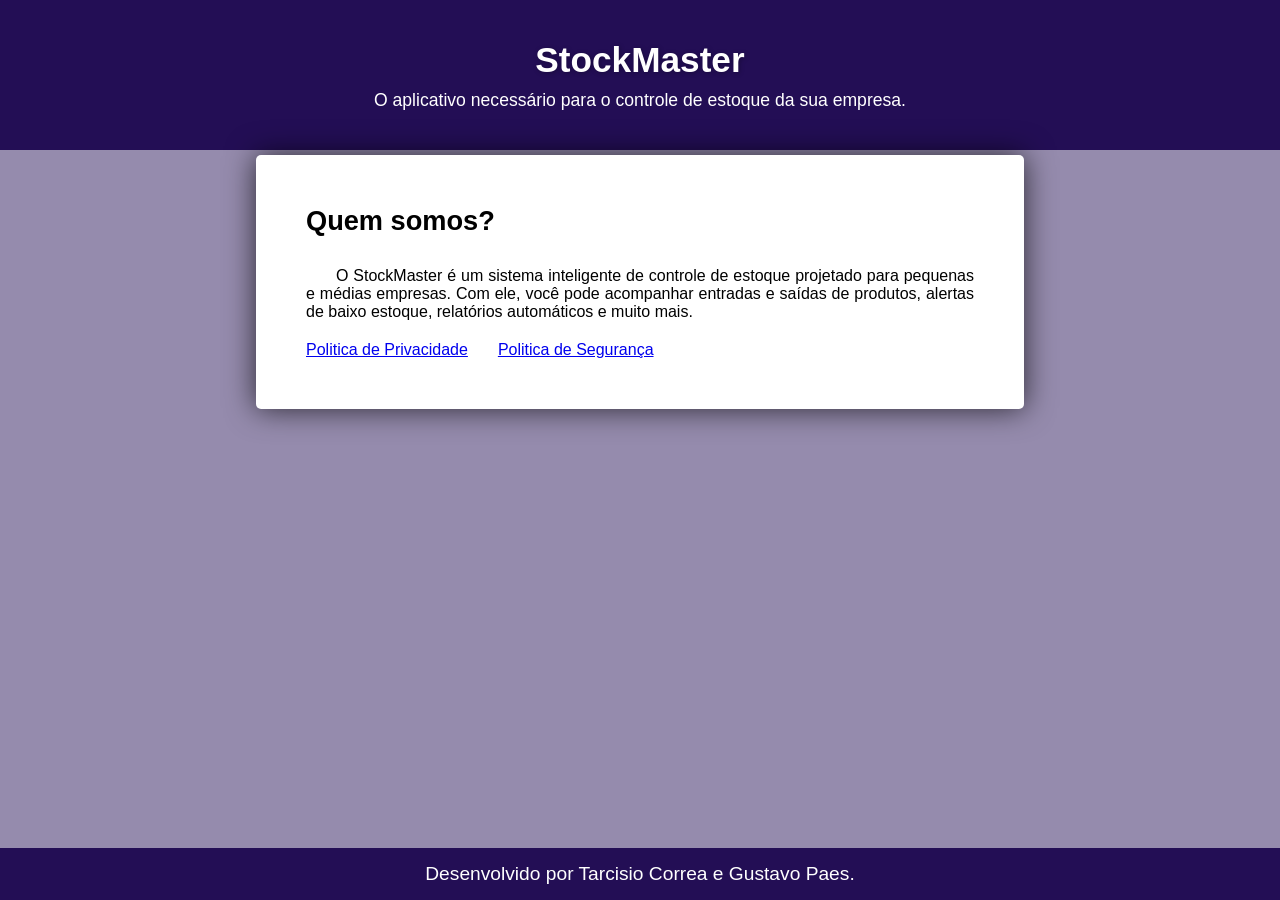
<file: index.html>
<!DOCTYPE html>
<html lang="pt-br">
<head>
    <meta charset="UTF-8">
    <meta name="viewport" content="width=device-width, initial-scale=1.0">
    <link rel="stylesheet" href="style/style.css">
    <title>StockMaster</title>
</head>
<body>
    <header>
      <h1>StockMaster</h1>
      <p>O aplicativo necessário para o controle de estoque da sua empresa.</p>
    </header>
    <section>
      <h2>Quem somos?</h2>
      <p>O StockMaster é um sistema inteligente de controle de estoque projetado para pequenas e médias empresas. Com ele, você pode acompanhar entradas e saídas de produtos, alertas de baixo estoque, relatórios automáticos e muito mais.</p>

      <div class="links">
        <a href="politica.html" target="_blank">Politica de Privacidade</a>
        <a href="seguranca.html" target="_blank">Politica de Segurança</a>
      </div>
    </section>
    
    <footer>
      <p>Desenvolvido por Tarcisio Correa e Gustavo Paes.</p>
    </footer>
</body>
</html>
</file>
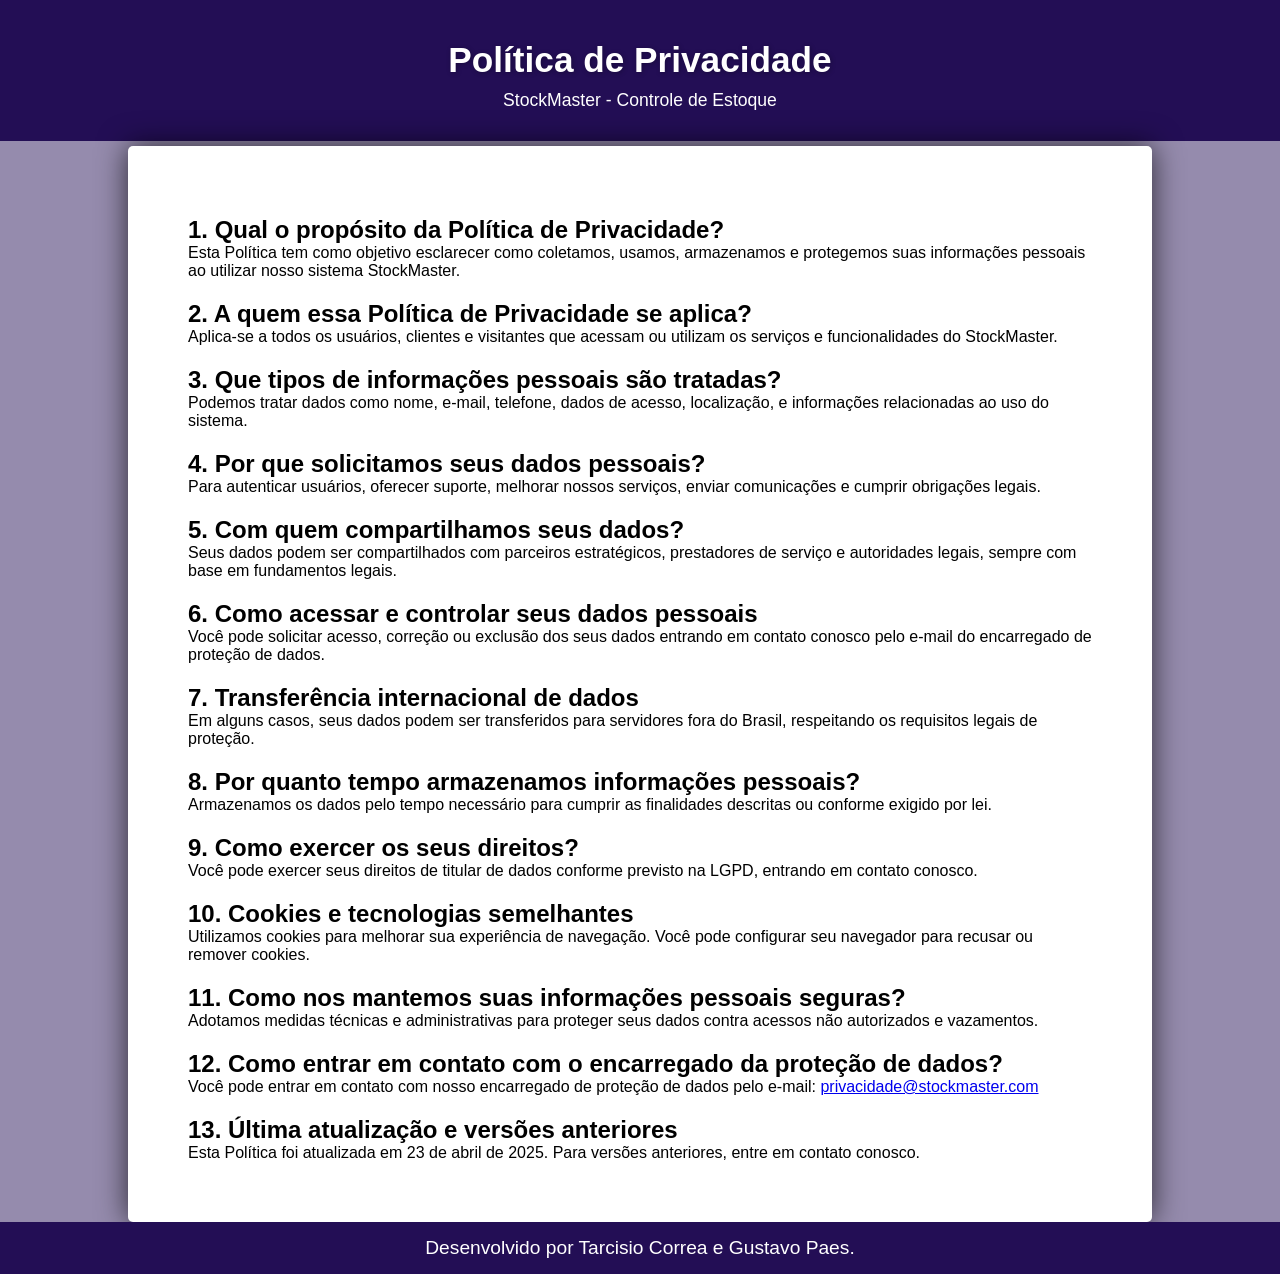
<file: politica.html>
<!DOCTYPE html>
<html lang="pt-br">
<head>
    <meta charset="UTF-8">
    <meta name="viewport" content="width=device-width, initial-scale=1.0">
    <link rel="stylesheet" href="style/style2.css">
    <title>Politica de Privacidade</title>
</head>
<body>
    <header>
        <h1>Política de Privacidade</h1>
        <p>StockMaster - Controle de Estoque</p>
      </header>
    
      <div class="container">
    
        <section>
          <h2>1. Qual o propósito da Política de Privacidade?</h2>
          <p>Esta Política tem como objetivo esclarecer como coletamos, usamos, armazenamos e protegemos suas informações pessoais ao utilizar nosso sistema StockMaster.</p>
        </section>
    
        <section>
          <h2>2. A quem essa Política de Privacidade se aplica?</h2>
          <p>Aplica-se a todos os usuários, clientes e visitantes que acessam ou utilizam os serviços e funcionalidades do StockMaster.</p>
        </section>
    
        <section>
          <h2>3. Que tipos de informações pessoais são tratadas?</h2>
          <p>Podemos tratar dados como nome, e-mail, telefone, dados de acesso, localização, e informações relacionadas ao uso do sistema.</p>
        </section>
    
        <section>
          <h2>4. Por que solicitamos seus dados pessoais?</h2>
          <p>Para autenticar usuários, oferecer suporte, melhorar nossos serviços, enviar comunicações e cumprir obrigações legais.</p>
        </section>
    
        <section>
          <h2>5. Com quem compartilhamos seus dados?</h2>
          <p>Seus dados podem ser compartilhados com parceiros estratégicos, prestadores de serviço e autoridades legais, sempre com base em fundamentos legais.</p>
        </section>
    
        <section>
          <h2>6. Como acessar e controlar seus dados pessoais</h2>
          <p>Você pode solicitar acesso, correção ou exclusão dos seus dados entrando em contato conosco pelo e-mail do encarregado de proteção de dados.</p>
        </section>
    
        <section>
          <h2>7. Transferência internacional de dados</h2>
          <p>Em alguns casos, seus dados podem ser transferidos para servidores fora do Brasil, respeitando os requisitos legais de proteção.</p>
        </section>
    
        <section>
          <h2>8. Por quanto tempo armazenamos informações pessoais?</h2>
          <p>Armazenamos os dados pelo tempo necessário para cumprir as finalidades descritas ou conforme exigido por lei.</p>
        </section>
    
        <section>
          <h2>9. Como exercer os seus direitos?</h2>
          <p>Você pode exercer seus direitos de titular de dados conforme previsto na LGPD, entrando em contato conosco.</p>
        </section>
    
        <section>
          <h2>10. Cookies e tecnologias semelhantes</h2>
          <p>Utilizamos cookies para melhorar sua experiência de navegação. Você pode configurar seu navegador para recusar ou remover cookies.</p>
        </section>
    
        <section>
          <h2>11. Como nos mantemos suas informações pessoais seguras?</h2>
          <p>Adotamos medidas técnicas e administrativas para proteger seus dados contra acessos não autorizados e vazamentos.</p>
        </section>
    
        <section>
          <h2>12. Como entrar em contato com o encarregado da proteção de dados?</h2>
          <p>Você pode entrar em contato com nosso encarregado de proteção de dados pelo e-mail: <a href="mailto:privacidade@stockmaster.com">privacidade@stockmaster.com</a></p>
        </section>
    
        <section>
          <h2>13. Última atualização e versões anteriores</h2>
          <p>Esta Política foi atualizada em 23 de abril de 2025. Para versões anteriores, entre em contato conosco.</p>
        </section>
    
      </div>

      <footer>
        <p>Desenvolvido por Tarcisio Correa e Gustavo Paes.</p>
      </footer>

</body>
</html>
</file>
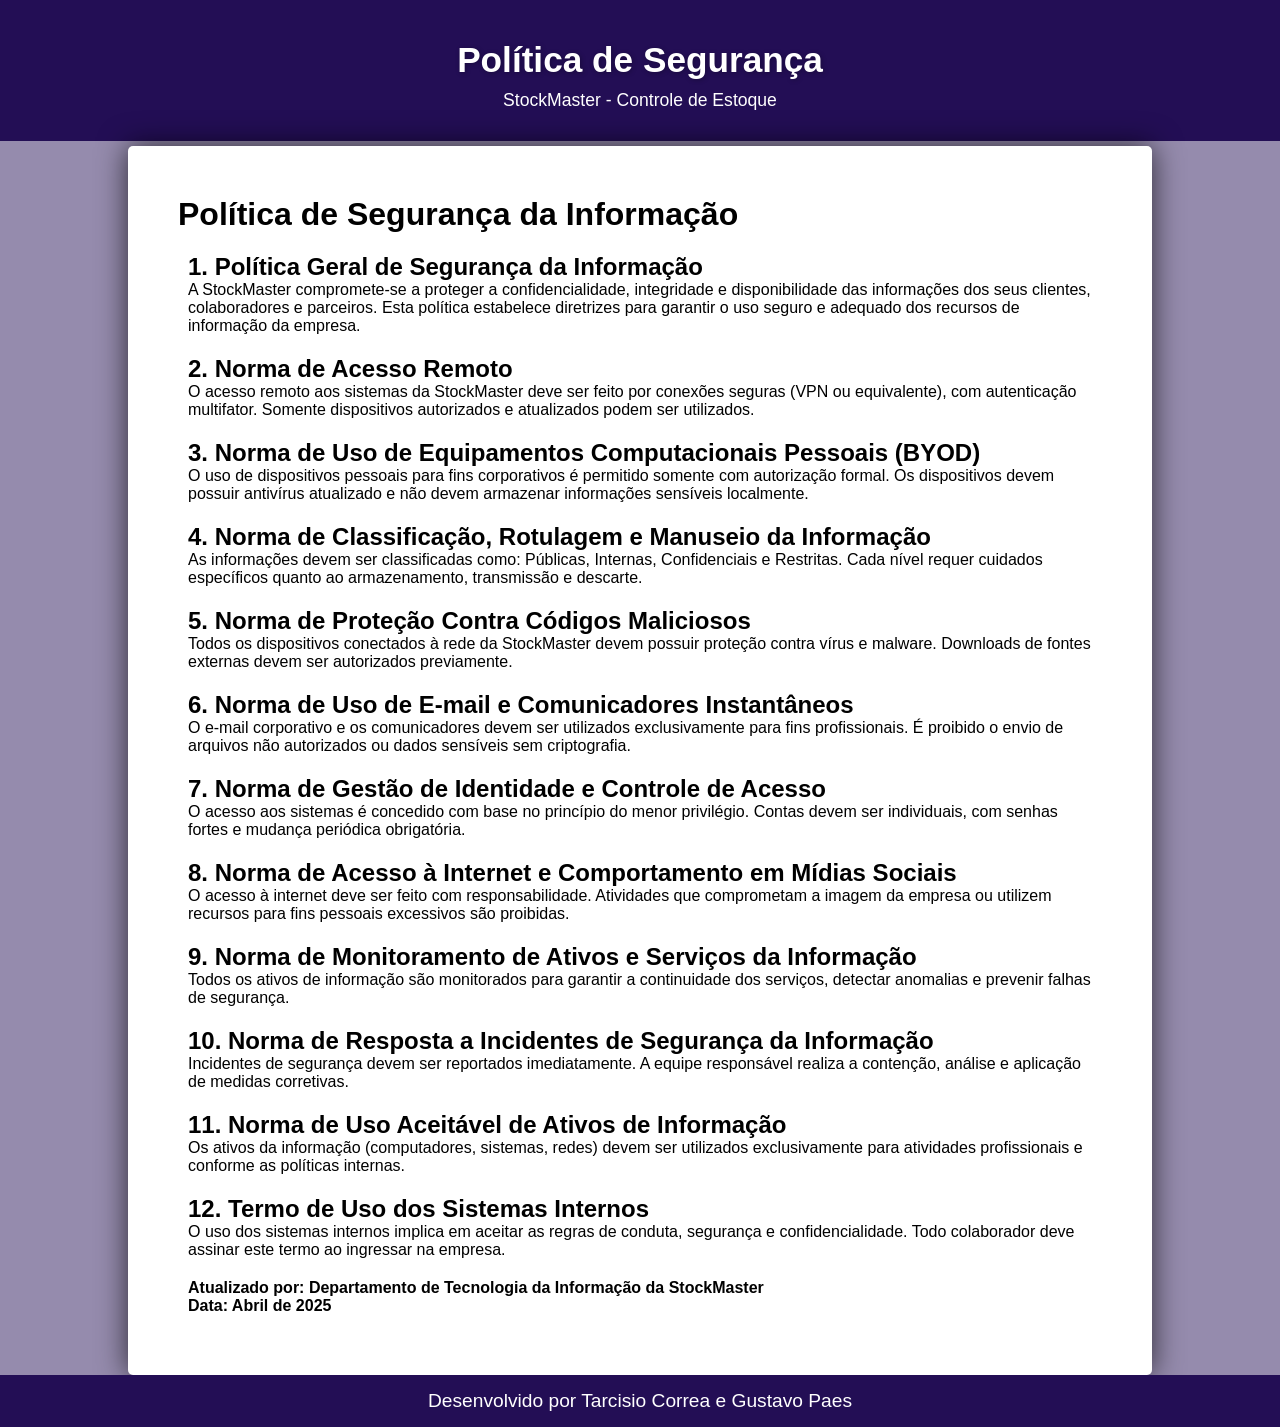
<file: seguranca.html>
<!DOCTYPE html>
<html lang="pt-br">
<head>
    <meta charset="UTF-8">
    <meta name="viewport" content="width=device-width, initial-scale=1.0">
    <link rel="stylesheet" href="style/seguranca.css">
    <title>Politica de Segurança</title>
</head>
<body>
    <header>
        <h1>Política de Segurança</h1>
        <p>StockMaster - Controle de Estoque</p>
    </header>
    <div class="container">
        <h1>Política de Segurança da Informação</h1>
    
        <section>
            <h2>1. Política Geral de Segurança da Informação</h2>
            <p>A StockMaster compromete-se a proteger a confidencialidade, integridade e disponibilidade das informações dos seus clientes, colaboradores e parceiros. Esta política estabelece diretrizes para garantir o uso seguro e adequado dos recursos de informação da empresa.</p>
        </section>
    
        <section>
            <h2>2. Norma de Acesso Remoto</h2>
            <p>O acesso remoto aos sistemas da StockMaster deve ser feito por conexões seguras (VPN ou equivalente), com autenticação multifator. Somente dispositivos autorizados e atualizados podem ser utilizados.</p>
        </section>
    
        <section>
            <h2>3. Norma de Uso de Equipamentos Computacionais Pessoais (BYOD)</h2>
            <p>O uso de dispositivos pessoais para fins corporativos é permitido somente com autorização formal. Os dispositivos devem possuir antivírus atualizado e não devem armazenar informações sensíveis localmente.</p>
        </section>
    
        <section>
            <h2>4. Norma de Classificação, Rotulagem e Manuseio da Informação</h2>
            <p>As informações devem ser classificadas como: Públicas, Internas, Confidenciais e Restritas. Cada nível requer cuidados específicos quanto ao armazenamento, transmissão e descarte.</p>
        </section>
    
        <section>
            <h2>5. Norma de Proteção Contra Códigos Maliciosos</h2>
            <p>Todos os dispositivos conectados à rede da StockMaster devem possuir proteção contra vírus e malware. Downloads de fontes externas devem ser autorizados previamente.</p>
        </section>
    
        <section>
            <h2>6. Norma de Uso de E-mail e Comunicadores Instantâneos</h2>
            <p>O e-mail corporativo e os comunicadores devem ser utilizados exclusivamente para fins profissionais. É proibido o envio de arquivos não autorizados ou dados sensíveis sem criptografia.</p>
        </section>
    
        <section>
            <h2>7. Norma de Gestão de Identidade e Controle de Acesso</h2>
            <p>O acesso aos sistemas é concedido com base no princípio do menor privilégio. Contas devem ser individuais, com senhas fortes e mudança periódica obrigatória.</p>
        </section>
    
        <section>
            <h2>8. Norma de Acesso à Internet e Comportamento em Mídias Sociais</h2>
            <p>O acesso à internet deve ser feito com responsabilidade. Atividades que comprometam a imagem da empresa ou utilizem recursos para fins pessoais excessivos são proibidas.</p>
        </section>
    
        <section>
            <h2>9. Norma de Monitoramento de Ativos e Serviços da Informação</h2>
            <p>Todos os ativos de informação são monitorados para garantir a continuidade dos serviços, detectar anomalias e prevenir falhas de segurança.</p>
        </section>
    
        <section>
            <h2>10. Norma de Resposta a Incidentes de Segurança da Informação</h2>
            <p>Incidentes de segurança devem ser reportados imediatamente. A equipe responsável realiza a contenção, análise e aplicação de medidas corretivas.</p>
        </section>
    
        <section>
            <h2>11. Norma de Uso Aceitável de Ativos de Informação</h2>
            <p>Os ativos da informação (computadores, sistemas, redes) devem ser utilizados exclusivamente para atividades profissionais e conforme as políticas internas.</p>
        </section>
    
        <section>
            <h2>12. Termo de Uso dos Sistemas Internos</h2>
            <p>O uso dos sistemas internos implica em aceitar as regras de conduta, segurança e confidencialidade. Todo colaborador deve assinar este termo ao ingressar na empresa.</p>
        </section>
    
        <section>
            <div class="footer">
              <p>Atualizado por: Departamento de Tecnologia da Informação da StockMaster
                <br>
              Data: Abril de 2025</p>
            </div>
        </section>
      </div>
      <footer>
        <p>Desenvolvido por Tarcisio Correa e Gustavo Paes</p>
      </footer>
</body>
</html>
</file>
<file: style/style.css>
*{
    margin: 0;
    padding: 0;
    box-sizing: border-box;
    font-family: Arial, Helvetica, sans-serif;
}

body{
    display: flex;
    flex-direction: column;
    height: 100vh;
    background-color: rgba(35, 14, 85, 0.479);
}

header{
    background-color: rgb(35, 14, 85);
    height: 150px;
    text-align: center;
    padding: 30px;
}

header h1{
    font-size: 2.2em;
    margin: 10px;
    color: white;
    text-shadow: 1px 1px 5px rgba(0, 0, 0, 0.295);
}

header p{
    color: white;
    font-size: 1.1em;
}

section{
    padding: 50px;
    background-color: white;
    width: 60%;
    margin: auto;
    margin-top: 5px;
    box-shadow: 0px 0px 30px rgba(0, 0, 0, 0.719);
    border-radius: 5px;
}

section h2{
    font-size: 1.7em;
}

section p{
    text-align: justify;
    text-indent: 30px;
    margin-top: 30px;
}

section .links{
    margin-top: 20px;
    display: flex;
    gap: 30px;
}

footer{
    background-color:rgb(35, 14, 85);
    color: white;
    text-align: center;
    padding: 15px;
    font-size: 1.2em;
}
</file>
<file: style/style2.css>
*{
    margin: 0;
    padding: 0;
    box-sizing: border-box;
    font-family: Arial, Helvetica, sans-serif;
}

body{
    display: flex;
    flex-direction: column;
    height: 100vh;
    background-color: rgba(35, 14, 85, 0.479);
}

header{
    background-color: rgb(35, 14, 85);
    height: 150px;
    text-align: center;
    padding: 30px;
    color: white;
}

header h1{
    font-size: 2.2em;
    margin: 10px;
    color: white;
    text-shadow: 1px 1px 5px rgba(0, 0, 0, 0.295);
}

header p{
    color: white;
    font-size: 1.1em;
}

.container{
    padding: 50px;
    background-color: white;
    width: 80%;
    margin: auto;
    margin-top: 5px;
    box-shadow: 0px 0px 30px rgba(0, 0, 0, 0.719);
    border-radius: 5px;
}

.container section{
    margin: 10px;
    margin-top: 20px;
}

footer{
    background-color:rgb(35, 14, 85);
    color: white;
    text-align: center;
    padding: 15px;
    font-size: 1.2em;
}
</file>
<file: style/seguranca.css>
*{
    margin: 0;
    padding: 0;
    box-sizing: border-box;
    font-family: Arial, Helvetica, sans-serif;
}

body{
    display: flex;
    flex-direction: column;
    height: 100vh;
    background-color: rgba(35, 14, 85, 0.479);
}

header{
    background-color: rgb(35, 14, 85);
    height: 150px;
    text-align: center;
    padding: 30px;
    color: white;
}

header h1{
    font-size: 2.2em;
    margin: 10px;
    text-shadow: 1px 1px 5px rgba(0, 0, 0, 0.295);
}

header p{
    font-size: 1.1em;
}

.container{
    padding: 50px;
    background-color: white;
    width: 80%;
    margin: auto;
    margin-top: 5px;
    box-shadow: 0px 0px 30px rgba(0, 0, 0, 0.719);
    border-radius: 5px;
}

.container section{
    margin: 10px;
    margin-top: 20px;
}

.container .footer{
    font-weight: bold;
}

footer{
    background-color:rgb(35, 14, 85);
    color: white;
    text-align: center;
    padding: 15px;
    font-size: 1.2em;
}
</file>
